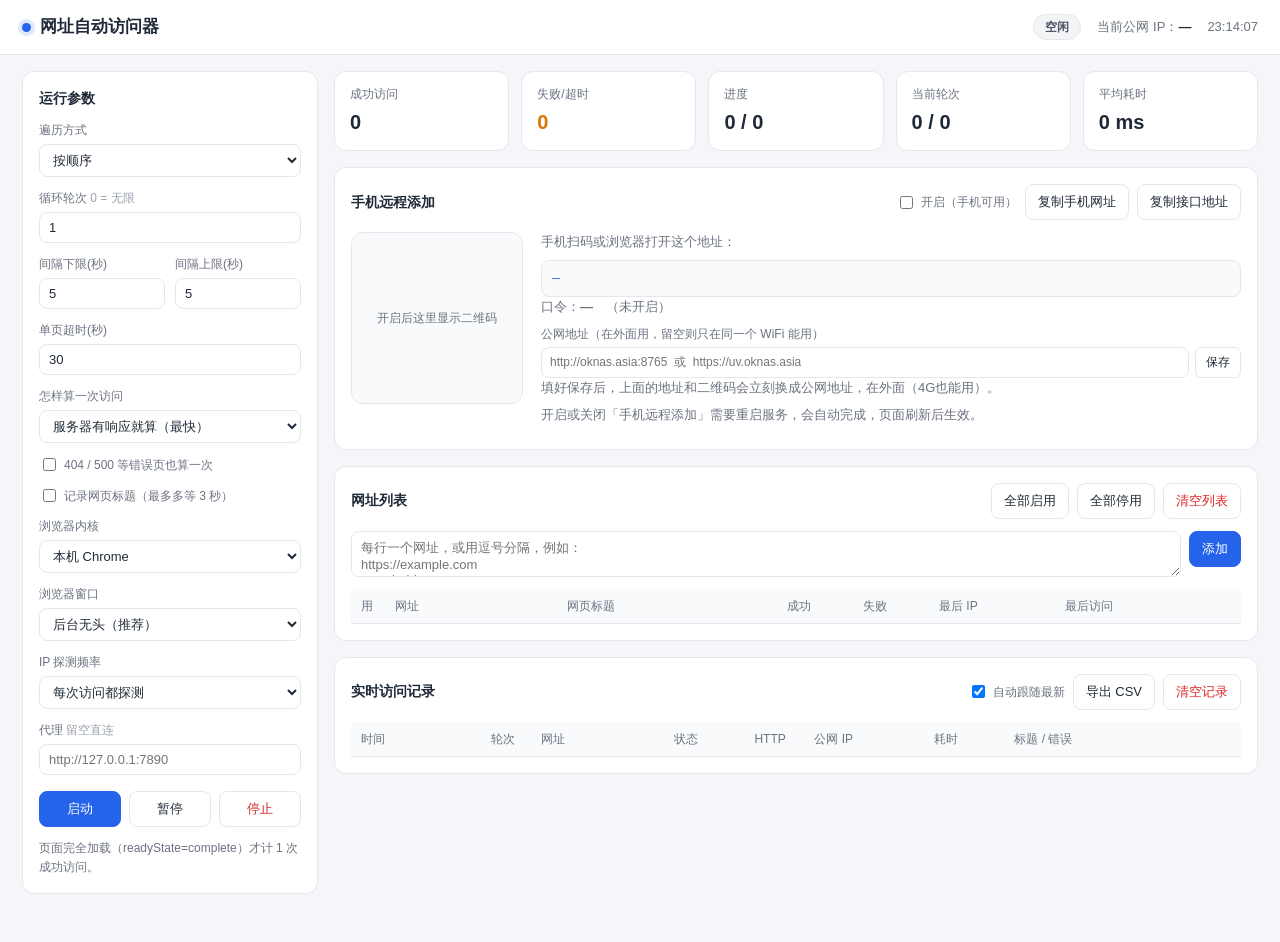
<file: static/index.html>
<!doctype html>
<html lang="zh-CN">
<head>
<meta charset="utf-8">
<meta name="viewport" content="width=device-width,initial-scale=1">
<title>网址自动访问器</title>
<link rel="stylesheet" href="/static/style.css">
</head>
<body>
<header>
  <div class="brand"><span class="dot"></span>网址自动访问器</div>
  <div class="hstatus">
    <span id="badge" class="badge idle">空闲</span>
    <span class="ipbox">当前公网 IP：<b id="curIp">—</b></span>
    <span id="clock" class="muted"></span>
  </div>
</header>

<main>
  <aside class="panel">
    <h2>运行参数</h2>
    <div class="field">
      <label>遍历方式</label>
      <select id="mode">
        <option value="order">按顺序</option>
        <option value="random">随机</option>
      </select>
    </div>
    <div class="field">
      <label>循环轮次 <span class="hint">0 = 无限</span></label>
      <input id="rounds" type="number" min="0" value="1">
    </div>
    <div class="field two">
      <div><label>间隔下限(秒)</label><input id="interval_min" type="number" min="0" step="0.5" value="5"></div>
      <div><label>间隔上限(秒)</label><input id="interval_max" type="number" min="0" step="0.5" value="5"></div>
    </div>
    <div class="field">
      <label>单页超时(秒)</label>
      <input id="timeout_sec" type="number" min="5" value="30">
    </div>
    <div class="field">
      <label>怎样算一次访问</label>
      <select id="load_mode">
        <option value="commit">服务器有响应就算（最快）</option>
        <option value="domcontentloaded">页面内容加载完才算</option>
        <option value="complete">完全加载（含所有资源）才算</option>
      </select>
    </div>
    <div class="field">
      <label class="chk"><input id="count_http_error" type="checkbox"> 404 / 500 等错误页也算一次</label>
    </div>
    <div class="field">
      <label class="chk"><input id="fetch_title" type="checkbox"> 记录网页标题（最多多等 3 秒）</label>
    </div>
    <div class="field">
      <label>浏览器内核</label>
      <select id="browser">
        <option value="chrome">本机 Chrome</option>
        <option value="bundled">Playwright 内置 Chromium</option>
      </select>
    </div>
    <div class="field">
      <label>浏览器窗口</label>
      <select id="headless">
        <option value="1">后台无头（推荐）</option>
        <option value="0">可见窗口</option>
      </select>
    </div>
    <div class="field">
      <label>IP 探测频率</label>
      <select id="ip_check">
        <option value="every_visit">每次访问都探测</option>
        <option value="every_round">每轮探测一次</option>
      </select>
    </div>
    <div class="field">
      <label>代理 <span class="hint">留空直连</span></label>
      <input id="proxy" type="text" placeholder="http://127.0.0.1:7890">
    </div>

    <div class="btns">
      <button id="btnStart" class="primary">启动</button>
      <button id="btnPause">暂停</button>
      <button id="btnStop" class="danger">停止</button>
    </div>
    <p class="tip">页面完全加载（readyState=complete）才计 1 次成功访问。</p>
  </aside>

  <section class="col">
    <div class="cards">
      <div class="card"><span>成功访问</span><b id="sOk">0</b></div>
      <div class="card"><span>失败/超时</span><b id="sBad" class="warn">0</b></div>
      <div class="card"><span>进度</span><b id="sProg">0 / 0</b></div>
      <div class="card"><span>当前轮次</span><b id="sRound">0 / 0</b></div>
      <div class="card"><span>平均耗时</span><b id="sAvg">0 ms</b></div>
    </div>

    <div class="panel">
      <div class="phead">
        <h2>手机远程添加</h2>
        <div class="tools">
          <label class="chk"><input id="remote_enabled" type="checkbox"> 开启（手机可用）</label>
          <button id="btnCopyLink">复制手机网址</button>
          <button id="btnCopyApi">复制接口地址</button>
        </div>
      </div>
      <div class="remote">
        <div id="qrbox" class="qr"><span class="muted">开启后这里显示二维码</span></div>
        <div class="rinfo">
          <p class="muted">手机扫码或浏览器打开这个地址：</p>
          <code id="rurl">—</code>
          <p class="muted">口令：<b id="rtoken">—</b>　<span id="rstatus">（未开启）</span></p>
          <label class="lbl">公网地址（在外面用，留空则只在同一个 WiFi 能用）</label>
          <div class="pubrow">
            <input id="public_base" type="text" placeholder="http://oknas.asia:8765  或  https://uv.oknas.asia">
            <button id="btnSavePub" class="mini">保存</button>
          </div>
          <p class="muted" id="pubhint">填好保存后，上面的地址和二维码会立刻换成公网地址，在外面（4G也能用）。</p>
          <p class="muted">开启或关闭「手机远程添加」需要重启服务，会自动完成，页面刷新后生效。</p>
        </div>
      </div>
    </div>

    <div class="panel">
      <div class="phead">
        <h2>网址列表</h2>
        <div class="tools">
          <button id="btnAllOn">全部启用</button>
          <button id="btnAllOff">全部停用</button>
          <button id="btnClearUrls" class="danger">清空列表</button>
        </div>
      </div>
      <div class="addbox">
        <textarea id="newUrls" rows="2" placeholder="每行一个网址，或用逗号分隔，例如：&#10;https://example.com&#10;www.baidu.com"></textarea>
        <button id="btnAdd" class="primary">添加</button>
      </div>
      <table class="tb urls">
        <thead><tr><th style="width:34px">用</th><th>网址</th><th style="width:220px">网页标题</th><th style="width:76px">成功</th><th style="width:76px">失败</th><th style="width:126px">最后 IP</th><th style="width:126px">最后访问</th><th style="width:60px"></th></tr></thead>
        <tbody id="urlBody"></tbody>
      </table>
    </div>

    <div class="panel">
      <div class="phead">
        <h2>实时访问记录</h2>
        <div class="tools">
          <label class="chk"><input id="autoScroll" type="checkbox" checked> 自动跟随最新</label>
          <button id="btnExport">导出 CSV</button>
          <button id="btnClearVisits" class="danger">清空记录</button>
        </div>
      </div>
      <table class="tb logs">
        <thead><tr><th style="width:130px">时间</th><th style="width:50px">轮次</th><th>网址</th><th style="width:80px">状态</th><th style="width:60px">HTTP</th><th style="width:120px">公网 IP</th><th style="width:80px">耗时</th><th>标题 / 错误</th></tr></thead>
        <tbody id="logBody"></tbody>
      </table>
    </div>
  </section>
</main>

<div id="toast" class="toast"></div>
<script src="/static/app.js"></script>
</body>
</html>
</file>
<file: static/style.css>
:root{
  --bg:#f4f6fa; --card:#ffffff; --text:#1f2937; --muted:#6b7280;
  --primary:#2563eb; --ok:#16a34a; --warn:#d97706; --err:#dc2626;
  --border:#e5e7eb; --soft:#f9fafb;
}
*{box-sizing:border-box}
body{margin:0;background:var(--bg);color:var(--text);
  font:14px/1.5 -apple-system,BlinkMacSystemFont,"PingFang SC","Microsoft YaHei",Segoe UI,sans-serif}
header{display:flex;align-items:center;justify-content:space-between;gap:16px;
  padding:14px 22px;background:#fff;border-bottom:1px solid var(--border);position:sticky;top:0;z-index:20}
.brand{font-size:17px;font-weight:600;display:flex;align-items:center;gap:9px}
.dot{width:9px;height:9px;border-radius:50%;background:var(--primary);box-shadow:0 0 0 4px rgba(37,99,235,.14)}
.hstatus{display:flex;align-items:center;gap:16px;font-size:13px}
.ipbox{color:var(--muted)} .ipbox b{color:var(--text);font-variant-numeric:tabular-nums}
.muted{color:var(--muted)}
.badge{padding:3px 11px;border-radius:999px;font-size:12px;font-weight:600;border:1px solid transparent}
.badge.idle{background:#f3f4f6;color:#4b5563;border-color:#e5e7eb}
.badge.running{background:#e8f5ee;color:#15803d;border-color:#bbf7d0}
.badge.paused{background:#fff7ed;color:#c2410c;border-color:#fed7aa}

main{display:grid;grid-template-columns:296px minmax(0,1fr);gap:16px;padding:16px 22px 32px;align-items:start}
@media(max-width:1080px){main{grid-template-columns:1fr}}
.panel{background:var(--card);border:1px solid var(--border);border-radius:12px;padding:16px;margin-bottom:16px}
.panel h2{margin:0 0 12px;font-size:14px;font-weight:600}
.col>.panel:last-child{margin-bottom:0}
.phead{display:flex;align-items:center;justify-content:space-between;margin-bottom:12px;flex-wrap:wrap;gap:8px}
.phead h2{margin:0}

.field{margin-bottom:12px}
.field.two{display:grid;grid-template-columns:1fr 1fr;gap:10px}
label{display:block;font-size:12px;color:var(--muted);margin-bottom:5px}
.hint{color:#9ca3af}
input,select,textarea{width:100%;padding:7px 9px;border:1px solid var(--border);border-radius:8px;
  background:#fff;color:var(--text);font-size:13px;font-family:inherit}
input:focus,select:focus,textarea:focus{outline:none;border-color:var(--primary);box-shadow:0 0 0 3px rgba(37,99,235,.12)}
textarea{resize:vertical}

.btns{display:grid;grid-template-columns:1fr 1fr 1fr;gap:8px;margin-top:16px}
button{padding:8px 12px;border:1px solid var(--border);background:#fff;color:var(--text);
  border-radius:8px;font-size:13px;cursor:pointer;font-family:inherit;transition:.15s}
button:hover:not(:disabled){border-color:#c7d2fe;background:#f8faff}
button:disabled{opacity:.45;cursor:not-allowed}
button.primary{background:var(--primary);border-color:var(--primary);color:#fff}
button.primary:hover:not(:disabled){background:#1d4ed8}
button.danger{color:var(--err)} button.danger:hover:not(:disabled){background:#fef2f2;border-color:#fecaca}
.tip{margin:12px 0 0;font-size:12px;color:var(--muted);line-height:1.6}

.cards{display:grid;grid-template-columns:repeat(5,minmax(0,1fr));gap:12px;margin-bottom:16px}
@media(max-width:900px){.cards{grid-template-columns:repeat(2,1fr)}}
.card{background:var(--card);border:1px solid var(--border);border-radius:12px;padding:13px 15px}
.card span{display:block;font-size:12px;color:var(--muted);margin-bottom:4px}
.card b{font-size:20px;font-variant-numeric:tabular-nums}
.card b.warn{color:var(--warn)}

.tools{display:flex;gap:8px;align-items:center;flex-wrap:wrap}
.chk{display:flex;align-items:center;gap:5px;margin:0;font-size:12px;color:var(--muted)}
.chk input{width:auto}
.addbox{display:flex;gap:8px;margin-bottom:12px;align-items:flex-start}
.addbox textarea{flex:1}

.tb{width:100%;border-collapse:collapse;font-size:13px}
.tb th{text-align:left;padding:8px 10px;color:var(--muted);font-weight:500;font-size:12px;
  border-bottom:1px solid var(--border);background:var(--soft);white-space:nowrap}
.tb td{padding:8px 10px;border-bottom:1px solid #f1f3f7;vertical-align:middle}
.tb tr:last-child td{border-bottom:none}
.tb .url{word-break:break-all;color:var(--primary)}
.tb .utitle{max-width:240px;overflow:hidden;text-overflow:ellipsis;white-space:nowrap}
.lbl{display:block;font-size:12px;color:var(--muted);margin:8px 0 4px}
.pubrow{display:flex;gap:6px}
.pubrow input{flex:1;font-size:12px;padding:6px 8px}
button.mini{width:auto;padding:6px 10px;font-size:12px;border-radius:6px}
.tb .num{font-variant-numeric:tabular-nums}
.tb.logs tbody tr.new{animation:flash .9s ease}
@keyframes flash{from{background:#eff6ff}to{background:transparent}}
.tag{display:inline-block;padding:2px 8px;border-radius:6px;font-size:12px;font-weight:600}
.tag.success{background:#e8f5ee;color:#15803d}
.tag.timeout{background:#fff7ed;color:#c2410c}
.tag.failed{background:#fef2f2;color:#b91c1c}
.empty{color:var(--muted);text-align:center;padding:18px;font-size:13px}
.mini{padding:3px 8px;font-size:12px}

.remote{display:flex;gap:18px;align-items:flex-start;flex-wrap:wrap}
.qr{width:172px;height:172px;flex:none;border:1px solid var(--border);border-radius:12px;background:var(--soft);
  display:flex;align-items:center;justify-content:center;text-align:center;padding:10px;font-size:12px}
.qr img{width:100%;height:100%;display:block}
.rinfo{flex:1;min-width:240px;font-size:13px}
.rinfo p{margin:0 0 8px}
.rinfo code{display:block;background:var(--soft);border:1px solid var(--border);border-radius:8px;
  padding:8px 10px;font-size:13px;word-break:break-all;color:var(--primary)}

.toast{position:fixed;left:50%;bottom:28px;transform:translate(-50%,20px);opacity:0;pointer-events:none;
  background:#111827;color:#fff;padding:9px 18px;border-radius:8px;font-size:13px;transition:.25s;z-index:50}
.toast.show{opacity:1;transform:translate(-50%,0)}
.toast.warn{background:#b45309} .toast.error{background:#b91c1c}
</file>
